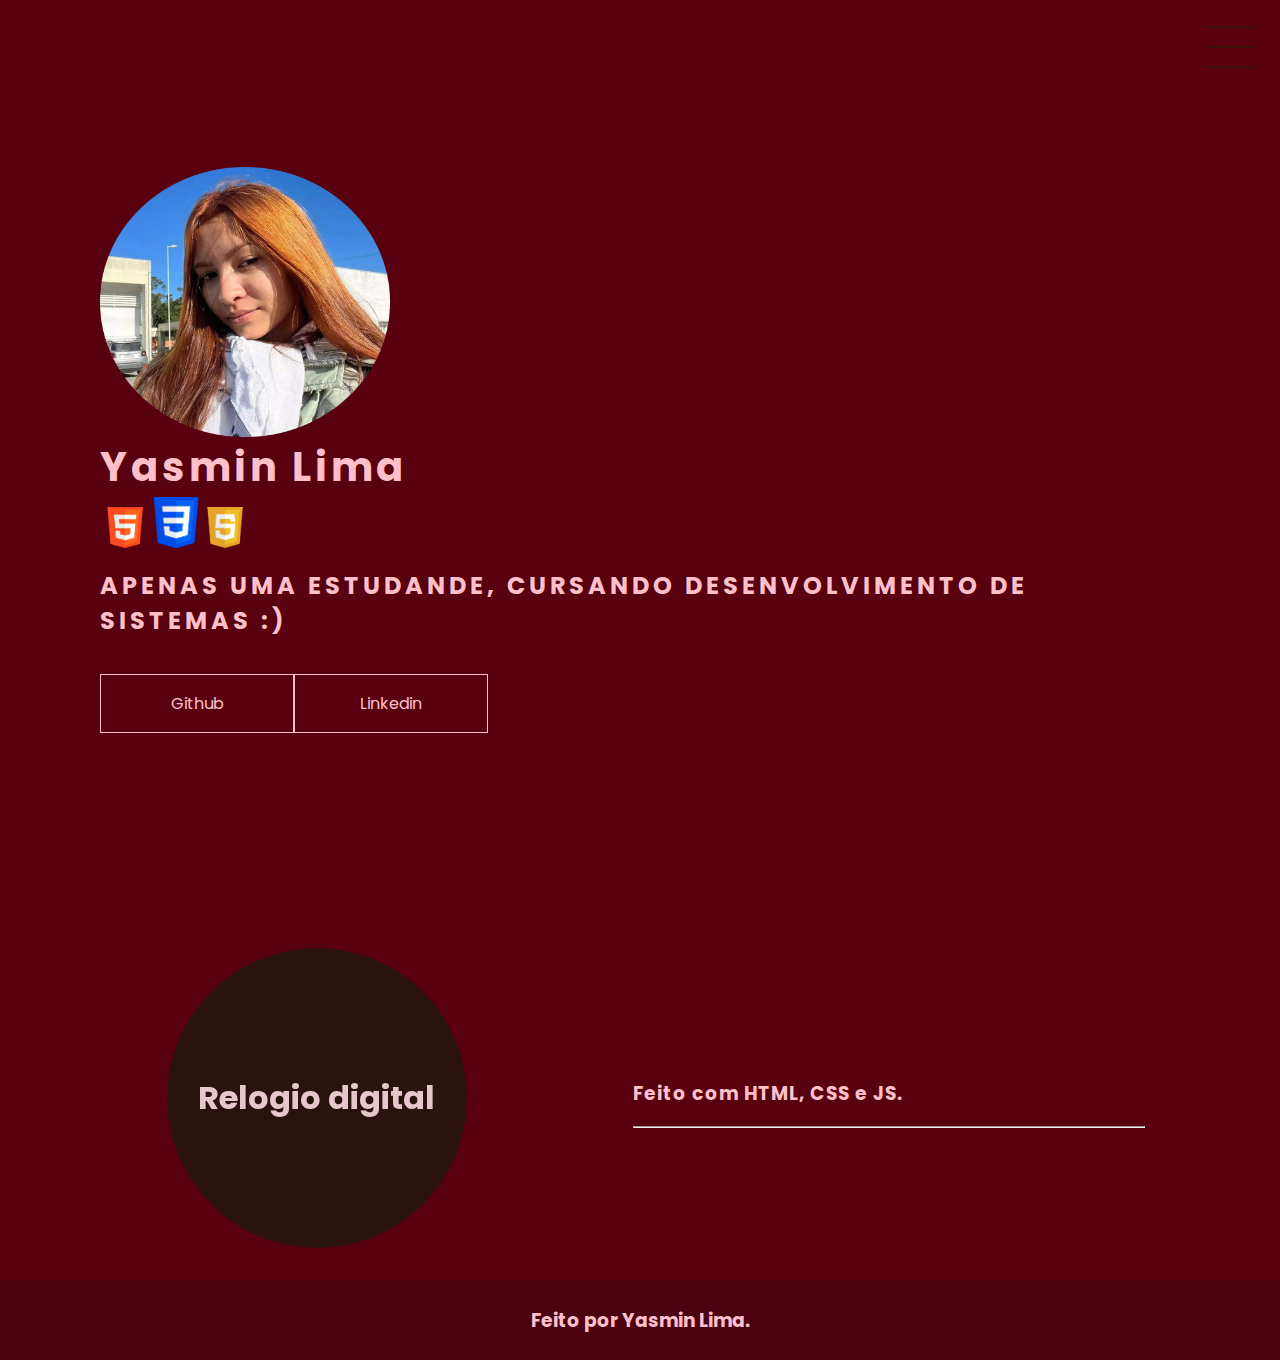
<file: tentativa portifolio/index.html>
<!DOCTYPE html>
<html lang="pt-br">
<head>
    <meta charset="UTF-8">
    <meta http-equiv="X-UA-Compatible" content="IE=edge">
    <meta name="viewport" content="width=device-width, initial-scale=1.0">
    <link rel="shortcut icon" type="imagex/png" href="assets/img/icone.png">
    <link rel="stylesheet" href="https://cdn.jsdelivr.net/npm/bootstrap-icons@1.10.5/font/bootstrap-icons.css">
    <link rel="stylesheet" href="assets/css/style.css" class="st">
    <title>Portifólio</title>
</head>
<body>
    <header class="header-container">
        <div class="perfil">
            <img src="assets/img/perfil.png" width="290" height="270"/>
        </div>
        <div class="header">
            <div class="checkbox-container">
                <div class="checkbox-wrapper">
                    <input type="checkbox" id="toggle">
                    <label class="checkbox" for="toggle">
                        <div class="trace"></div>
                        <div class="trace"></div>
                        <div class="trace"></div>
                    </label>
                    <div class="menu"></div>
                    <nav class="menu-items">
                        <ul>
                            <li>
                                <a href="index.html">Home</a>
                            </li>
                            <li>
                                <a href="sobre.html">Sobre</a>
                            </li>
                            <li>
                                <a href="projetos.html">Projetos</a>
                            </li>
                        </ul>
                    </nav>
                </div>
            </div>
        </div>
        <h1 class="h1">Yasmin Lima</h1>
                    <div id="icons">
                <div id="alinha_icons">
                    <div class="divIcon">
                        <img class="imgIcon" src="./assets/img/html.png" alt="">
                    </div>
                    <div class="divIcon">
                        <img class="imgIcon" src="./assets/img/css.png" alt="">   
                    </div>
                    <div class="divIcon">
                        <img class="imgIcon" src="./assets/img/javascript.png" alt="">
                    </div>
                    <!-- <a class="bi-filetype-html" style="font-size: 3rem; color: #ffffff; "></a>
                    <a class="bi-filetype-css" style="font-size: 3rem; color: #ffffff;"></a>
                    <a class="bi-filetype-js" style="font-size: 3rem; color: #ffffff;"></a> -->
                </div>
             </div>
        <h2 class="h2">Apenas uma estudande, cursando Desenvolvimento de Sistemas :)</h2>
        <div class="social-media">
            <a href="https://github.com/ylimaaa" target="_blank">Github</a>
            <a href="https://www.linkedin.com/in/yasmin-lima-973015224/" target="_blank">Linkedin</a>
        </div>
    </header>
    <main class="container">
        <div class="card-container">
            <a href="./assets/relogio digital/relogio.html" target="_blank" class="card">
                <div class="card-wrapper">
                    <h1>Relogio digital</h1>
                    <p>Venha conhecer!</p>
                </div>
            </a>
            <div class="card-text">
                <h3>Feito com HTML, CSS e JS.</h3>
                <hr>
            </div>
        </div>
        <!-- <div class="card-container">
            <a href="./assets/jogo da forca/forca.html" class="card">
                <div class="card-wrapper">
                    <h1>Em Breve!</h1>
                    <p>Venha conhecer!</p>
                </div>
            </a>
            <div class="card-text">
                <h3>Feito com HTML, CSS e JS.</h3>
                <hr>
            </div>
        </div>
        <div class="card-container">
            <a href="./assets/relogio digital/relogio.html" target="_blank" class="card">
                <div class="card-wrapper">
                    <h1>Em Breve!</h1>
                    <p>Venha conhecer!</p>
                </div>
            </a>
            <div class="card-text">
                <h3>Feito com HTML, CSS e JS.</h3>
                <hr>
            </div>
        </div> -->
    </main>
    <footer class="footer">
        <h3>Feito por Yasmin Lima.</h3>
    </footer>
</body>
</html>
</file>
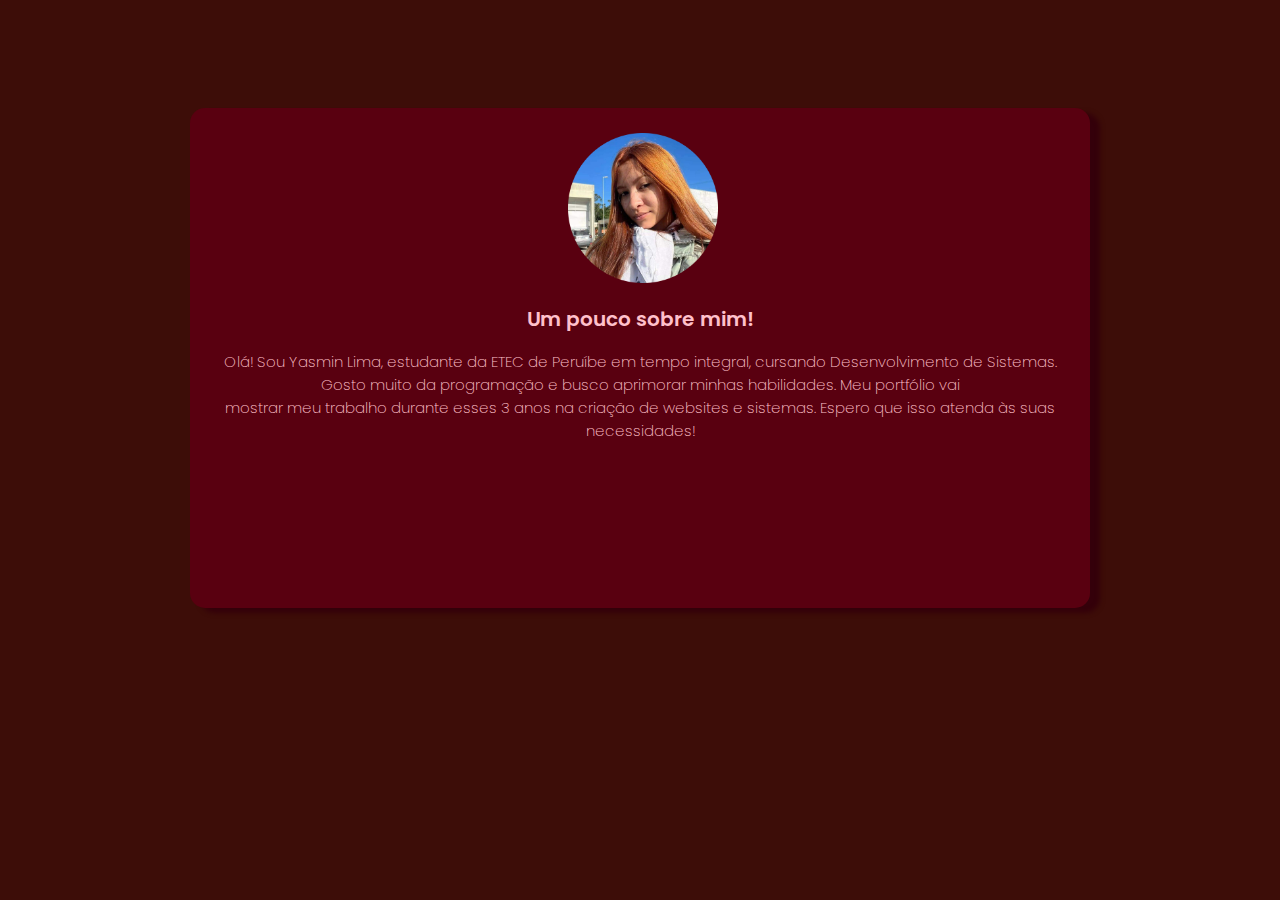
<file: tentativa portifolio/sobre.html>
<!DOCTYPE html>
<html lang="pt-br">
<head>
    <meta charset="UTF-8">
    <meta name="viewport" content="width=device-width, initial-scale=1.0">
    <link rel="shortcut icon" type="imagex/png" href="assets/img/icone.png">
    <link rel="stylesheet" href="assets/css/sobre.css">
    <title>Sobre</title>
</head>
<body>
    <header class="container-card">
        <div class="card">
            <div class="imagem">
                <img class="perfil" src="assets/img/perfil.png" alt="">
            </div>
            <div class="text">
                <h2 class="text-main">Um pouco sobre mim!</h2>
                <p class="desc">Olá! Sou Yasmin Lima, estudante da ETEC de Peruíbe em tempo integral, cursando Desenvolvimento de Sistemas. <br>Gosto muito da programação e busco aprimorar minhas habilidades. Meu portfólio vai <br> mostrar meu trabalho durante esses 3 anos na criação de websites e sistemas.
                    Espero que isso atenda às suas necessidades!</p>
            </div>
        </div>
    </header>
</body>
</html>
</file>
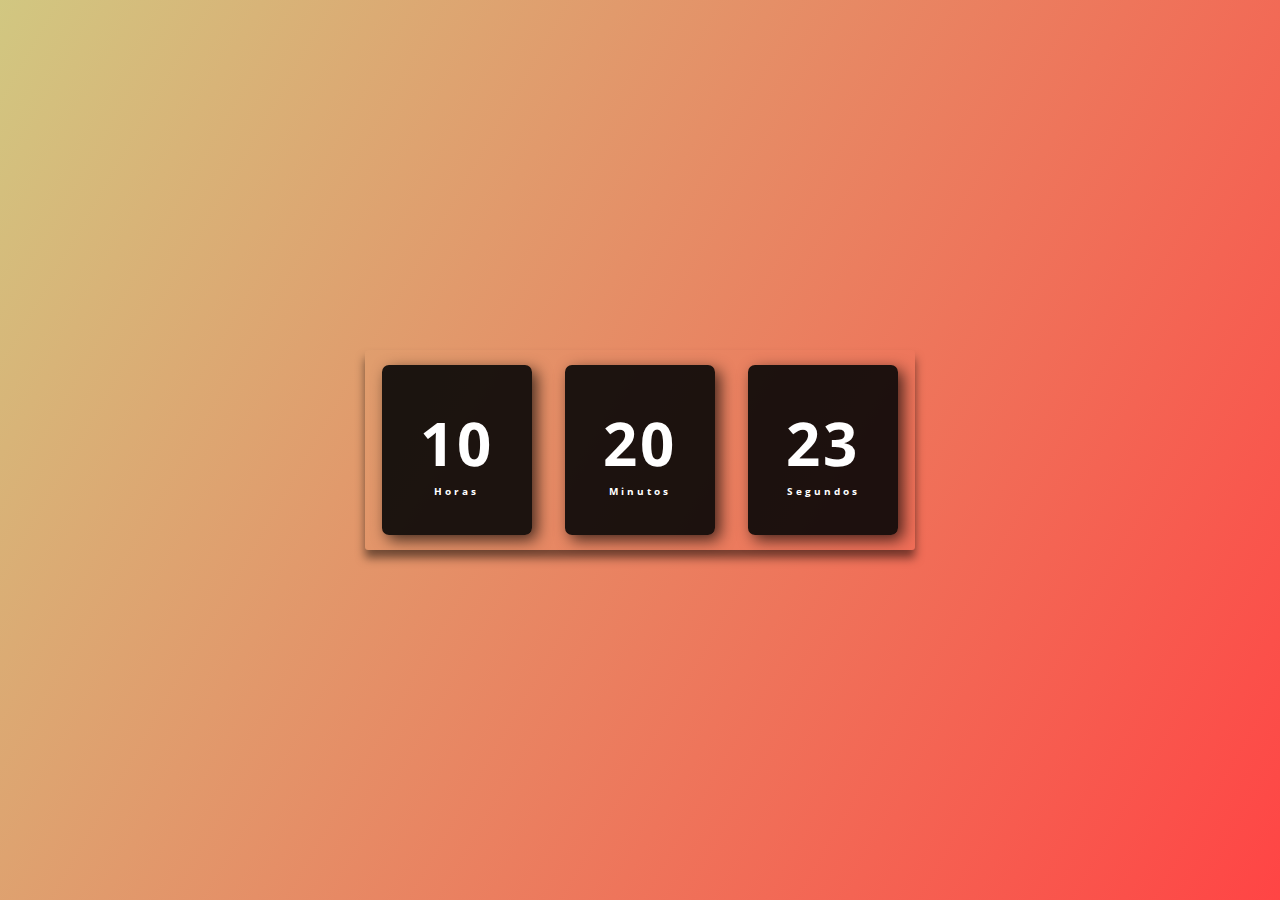
<file: tentativa portifolio/assets/relogio digital/relogio.html>
<!DOCTYPE html>
<html lang="pt-br">

<head>
    <meta charset="UTF-8">
    <meta http-equiv="X-UA-Compatible" content="IE=edge">
    <meta name="viewport" content="width=device-width, initial-scale=1.0">
    <link rel="shortcut icon" type="imagex/png" href="assets/img/icone.png">
    <link rel="stylesheet" href="assets/css/relogio.css">
    <title>Relógio Digital</title>
</head>

<body>
    <div class="relogio">
        <div>
            <span id="horas">00</span>
            <span class="tempo">Horas</span>
        </div>

        <div>
            <span id="minutos">00</span>
            <span class="tempo">Minutos</span>
        </div>

        <div>
            <span id="segundos">00</span>
            <span class="tempo">Segundos</span>
        </div>
    </div>

    <script src="assets/js/relogio.js"></script>
</body>

</html>
</file>
<file: tentativa portifolio/assets/css/style.css>
@import url('https://fonts.googleapis.com/css2?family=Inter:wght@200;300;400;500&family=Poppins:wght@100&display=swap');

body{
    margin: 0;
    padding: 0;
    font-family: 'Poppins', sans-serif;
    color: #FFC0CB;
    background-color: #590010;
}


/* HEADER */
.header-container{
    height: 100vh;
    width: 100%;
    background-color: #590010;
    background-repeat: no-repeat;
    background-position: center;
    background-size: contain;
    display: flex;
    flex-direction: column;
    justify-content: center;
    align-items: flex-start;
    box-sizing: border-box;
    padding: 0 100px;
    position: relative;
}
.perfil{
    width: 70%;
    display: flex;
    align-items: center;
    justify-content: space-between;
}
#alinha_icons{
    display: flex;
}
.divIcon{
    display: flex;
    justify-content: flex-end;
    align-items: end;
    width: 50px;
}
.imgIcon{
    width: 100%;
}

.h1{
    margin: 0;
    font-size: 40px;
    letter-spacing: 4px;
}

.h2{
    text-transform: uppercase;
    letter-spacing: 4px;
}

/* (Linkedin/Github) */

.social-media{
    margin-top: 1rem;
    display: flex;
}

.social-media a{
    text-decoration: none;
    color: #FFC0CB;
    padding: 1rem 4rem;
    border: 1px solid #FFC0CB;
    min-width: 4rem;
    display: flex;
    align-items: center;
    justify-content: center;
    transition: .5s ease-in-out;
}

a:hover{
    background-color: #3d0d08;
}

/*  MENU COMEÇO */

.checkbox-container{
    display: flex;
    justify-content: center;
    align-items: center;
}

.checkbox{
    height: 100px;
    width: 100px;
    position: absolute;
    right: 0;
    top: 0;
    display: flex;
    justify-content: center;
    cursor: pointer;
    z-index: 9999;
    transition: 400ms ease-in-out 0s;
}

.checkbox .trace{
    width: 50px;
    height: 2px;
    background-color: #3d0d08;
    position: absolute;
    border-radius: 4px;
    transition: 0.5 ease-in-out;
}

.checkbox .trace:nth-child(1){
    top: 26px;
    transform: rotate(0);
}

.checkbox .trace:nth-child(2){
    top: 46px;
    transform: rotate(0);
}

.checkbox .trace:nth-child(3){
    top: 66px;
    transform: rotate(0);
}

#toggle{
    display: none;
}

/* MENU (BOLHA) */

.menu{
    position: absolute;
    top: 28px;
    right: 30px;
    background-color: transparent;
    height: 4px;
    width: -1px;
    border-radius: 50%;
    box-shadow: 0px 0px 0px 0px #ffffff;
    z-index: -1;
    transition: 400ms ease-in-out 0s;
}

.menu-items{
    position: fixed;
    top: 0;
    left: 0;
    width: 100%;
    height: 100vh;
    display: flex;
    justify-content: center;
    align-items: center;
    z-index: 2;
    opacity: 0;
    visibility: hidden;
    transition: 400ms ease-in-out 0s;
}

.menu-items ul{
    list-style-type: none;
}

.menu-items ul li a{
    margin: 10px 0;
    color: #590010;
    text-decoration: none;
    text-transform: uppercase;
    letter-spacing: 4px;
    font-size: 40px;
}

.menu-items ul li a:hover{
    background-color: transparent;
    text-decoration: underline;
}


/* ANIMAÇÃO MENU */

#toggle:checked + .checkbox .trace:nth-child(1){
    transform: rotate(45deg);
    top: 47px;
}

#toggle:checked + .checkbox .trace:nth-child(2){
    transform: translate(-100px);
    width: 30px;
    visibility: hidden;
    opacity: 0;
}

#toggle:checked + .checkbox .trace:nth-child(3){
    transform: rotate(-45deg);
    top: 48px;
}

#toggle:checked + .checkbox{
    background-color: #ffc0cb;
}

#toggle:checked ~ .menu{
    box-shadow: 0px 0px 0px 100vmax #ffc0cb;
    z-index: 1;
}

#toggle:checked ~ .menu-items{
    visibility: visible;
    opacity: 1;
}

/* CARDS */

.container{
    height: auto;
    width: 100%;
    display: flex;
    flex-direction: column;
    justify-content: space-evenly;
    margin: 1rem 0 0 0;
    background-color: #590010;
}
 
.card-container{
    display: flex;
    justify-content: space-evenly;
    align-items: center;
}

.card{
    width: 300px;
    height: 300px;
    border-radius: 100%;
    margin: 2rem 2rem;
    display: flex;
    align-items: center;
    justify-content: center;
    background-color: #3d0d08;
    background-position: center;
    background-size: cover;
    background-repeat: no-repeat;
    filter: grayscale(0.5);
    color: #FFC0CB;
    cursor: pointer;
    transition: 0.5s ease-in-out;    
}
.card:link{
    text-decoration: none;
}

.card-text{
    width: 40%;
    letter-spacing: 1px;
}

.card-wrapper{
    text-align: center;
    display: flex;
    flex-direction: column;
    justify-content: center;
    align-items: center;
    position: relative;
}

.card-wrapper::before{
    content: '';
    position: absolute;
    height: 100px;
    width: 100px;
    border-radius: 50%;
    display: block;
    border: 1px solid #FFC0CB;
    opacity: 0;
    transition: 0.5s ease-in-out;
    z-index: -1;
}

.card-wrapper h2{
    font-size: 40px;
    text-transform: uppercase;
    letter-spacing: 4px;
    margin: 0;
    transition: 0.5 ease-in-out;
}

.card-wrapper p{
    font-size: 0;
    visibility: visible;
    opacity: 0;
    font-weight: bold;
    text-transform: uppercase;
    transition: 0.5s ease-in-out;
}

.card-hover{
    filter: unset;
}

.card:hover > .card-wrapper::before{
    height: 250px;
    width: 250px;
    opacity: 1;
}

.card:hover > .card-wrapper p {
    opacity: 1;
    visibility: visible;
    font-size: 14px;
}

/* FOOTER */

.footer{
    width: 100%;
    height: 80px;
    background-color:#4a000e;
    display: flex;
    align-items: center;
    justify-content: center;
}




/*
.checkbock-container{
    display: flex;
    justify-content: center;
    align-items: center;
}

.checkbock-wrapper input{
    opacity: 0;
}

.checkbox{
    height: 100px;
    width: 100px;
    position: absolute;
    right: 0;
    top: 0;
    display: flex;
    justify-content: center;
    cursor: pointer;
    z-index: 9999;
    transition:400ms ease-in-out 0s;
}

.checkbox .trace{
    width: 50px;
    height: 2px;
    position: absolute;
    background-color: rgb(20, 26, 36);
    border-radius: 4px;
    transition: 0.5s ease-in-out;
}

.checkbox .trace:nth-child(1){
    top: 26px;
}

.checkbox .trace:nth-child(2){
    top: 46px;
    transform: rotate(0);
}

.checkbox .trace:nth-child(3){
    top: 66px;
    transform: rotate(0);
}

#togle{
    display: none;
}

.menu{
    position: absolute;
    top: 28px;
    right: 30px;
    background-color: transparent;
    height: 4px;
    width: 10px;
    border-radius: 50%;
    box-shadow: 0px 0px 0px white;
    z-index: -1;
    transition: 400ms ease-in-out 0s;
}

.menu-items{
    position: fixed;
    top: 0;
    left: 0;
    width: 100%;
    height: 100vh;
    display: flex;
    justify-content: center;
    align-items: center;
    z-index: 2;
    opacity: 0;
    visibility: hidden;
    transition: 400ms ease-in-out 0s;
    font-size: 40px;
}

.menu-items ul{
    list-style-type: none;
}

.menu ul li a {
    margin: 10px 0;
    color: rgb(24, 8, 8);
    text-decoration: none;
    text-transform: uppercase;
    letter-spacing: 4px;
    
}


#toggle:checked + .checkbox .trace:nth-child(1){
    transform: rotate(45deg);
    top: 47px;
}

#toggle:checked + .checkbox .trace:nth-child(2){
    transform: translate(-100px);
    width: 30px;
    visibility: hidden;
    opacity: 0;
}

#toggle:checked + .checkbox .trace:nth-child(3){
    transform: rotate(-45deg);
    top: 48px;
}

#toggle:checked + .checkbox{
    background-color: white;
}

#toggle:checked ~ .menu{
    box-shadow: 0px 0px 0px 100vmax white;
    z-index: 1;
}

#toggle:checked ~ .menu-items{
    visibility: visible;
    opacity: 1;
}



.container{
    height: auto;
    width: 100%;
    display: flex;
    flex-direction: column;
    justify-content: space-evenly;
    margin: 3rem 0;
}

.card-container{
    display: flex;
    justify-content: space-evenly;
    align-items: center;
    width: 90%;
}

.card{
    width: 300px;
    height: 300px;
    border-radius: 100%;
    margin: 3rem 0 0 0;
    display: flex;
    align-items: center;
    justify-content: center;
    background-color: rgb(40, 142, 201);
    filter: grayscale(0.5);
    color: black;
    cursor: pointer;
    transition: 0.5s ease-in-out;
}


.card-text{
    width: 40%;
    letter-spacing: 1px;
    color: rgb(rgb(73, 67, 67), rgb(47,rgb(41, 41, 71) 47), rgb(38, 38, 54));
}

.card-wrapper{
    text-align: center;
    display: flex;
    flex-direction: column;
    justify-content: center;
    align-items: center;
    position: relative;
}

.card-wrapper::before{
    content: '';
    position: absolute;
    height: 100px;
    width: 100px;
    border-radius: 50%;
    display: block;
    border: 1px solid white;
    opacity: 0;
    transition: 0.5s ease-in-out;
}

.card-wrapper h2{
    font-size: 40px;
    text-transform: uppercase;
    letter-spacing: 4px;
    margin: 0;
    transition: 0.5s ease-in-out;
}

.card-wrapper p {
    font-size: 0;
    visibility: visible ;
    opacity: 0;
    font-weight: bold;
    text-transform: uppercase;
    transition: 0.5s ease-in-out;
}

.card:hover{
    filter:unset;
}

.card:hover > .card-wrapper::before{
    height: 200px;
    width: 200px;
    opacity: 1;
}

.card:hover > .card-wrapper p{
    opacity: 1;
    visibility: visible;
    font-size: 14px;
}

.footer{
    width: 100%;
    height: 100px;
    background-color: rgb(40, 142, 201);
    display: flex;
    align-items: center;
    justify-content: center;
    color: rgb(29, 14, 53);
    font-size: 40px;
}*/
</file>
<file: tentativa portifolio/assets/css/sobre.css>
@import url('https://fonts.googleapis.com/css2?family=Inter:wght@200;300;400;500&family=Poppins:wght@100&display=swap');

body{
    background-color: #3d0d08;
}

.container-card{
    display: flex;
    color: #3d0d08;
    justify-content: center;
}

.card{
    justify-content: center;

    width: 900px;
    height: 500px;
    border-radius: 15px;
    margin-top: 100px;
    background-color: #590010;
    box-shadow:  10px 5px 5px #34000a;
}


.perfil{
    width: 150px;
    height: 150px;
    margin-top: 25px;
    margin-left: 42%;
}

.text-main{
    text-align: center;
    color: #FFC0CB;
    font-weight: 600;
    font-size: 20px;
    font-family: 'Poppins', sans-serif;
}

.desc{
    font-family: 'Poppins', sans-serif;
    color: #FFC0CB;
    font-weight: 200;
    text-align: center;
    font-size: 15px;
}
</file>
<file: tentativa portifolio/assets/relogio digital/assets/css/relogio.css>
@import url('https://fonts.googleapis.com/css2?family=Open+Sans:wght@300;400;500&display=swap');
* {
    margin: 0;
    padding: 0;
    font-family: 'Open Sans', sans-serif;
}

body {
    height: 100vh;
    background: linear-gradient(120deg, #c9bd6ad8, #ff2525da);
    display: flex;
    align-items: center;
    justify-content: center;
}

.relogio {
    display: flex;
    align-items: center;
    justify-content: space-around;
    height: 200px;
    width: 550px;
    background: transparent;
    border-radius: 3px;
    box-shadow: 0px 8px 10px rgba(0, 0, 0, .5);
}

.relogio div {
    height: 170px;
    width: 150px;
    display: flex;
    flex-direction: column;
    align-items: center;
    justify-content: center;
    color: #fff;
    background: rgba(5, 5, 5, .9);
    box-shadow: 5px 5px 15px rgba(0, 0, 0, .7);
    border-radius: 7px;
    letter-spacing: 3px;
}

.relogio span {
    font-weight: bolder;
    font-size: 60px;
}

.relogio span.tempo {
    font-size: 10px;
}
</file>
